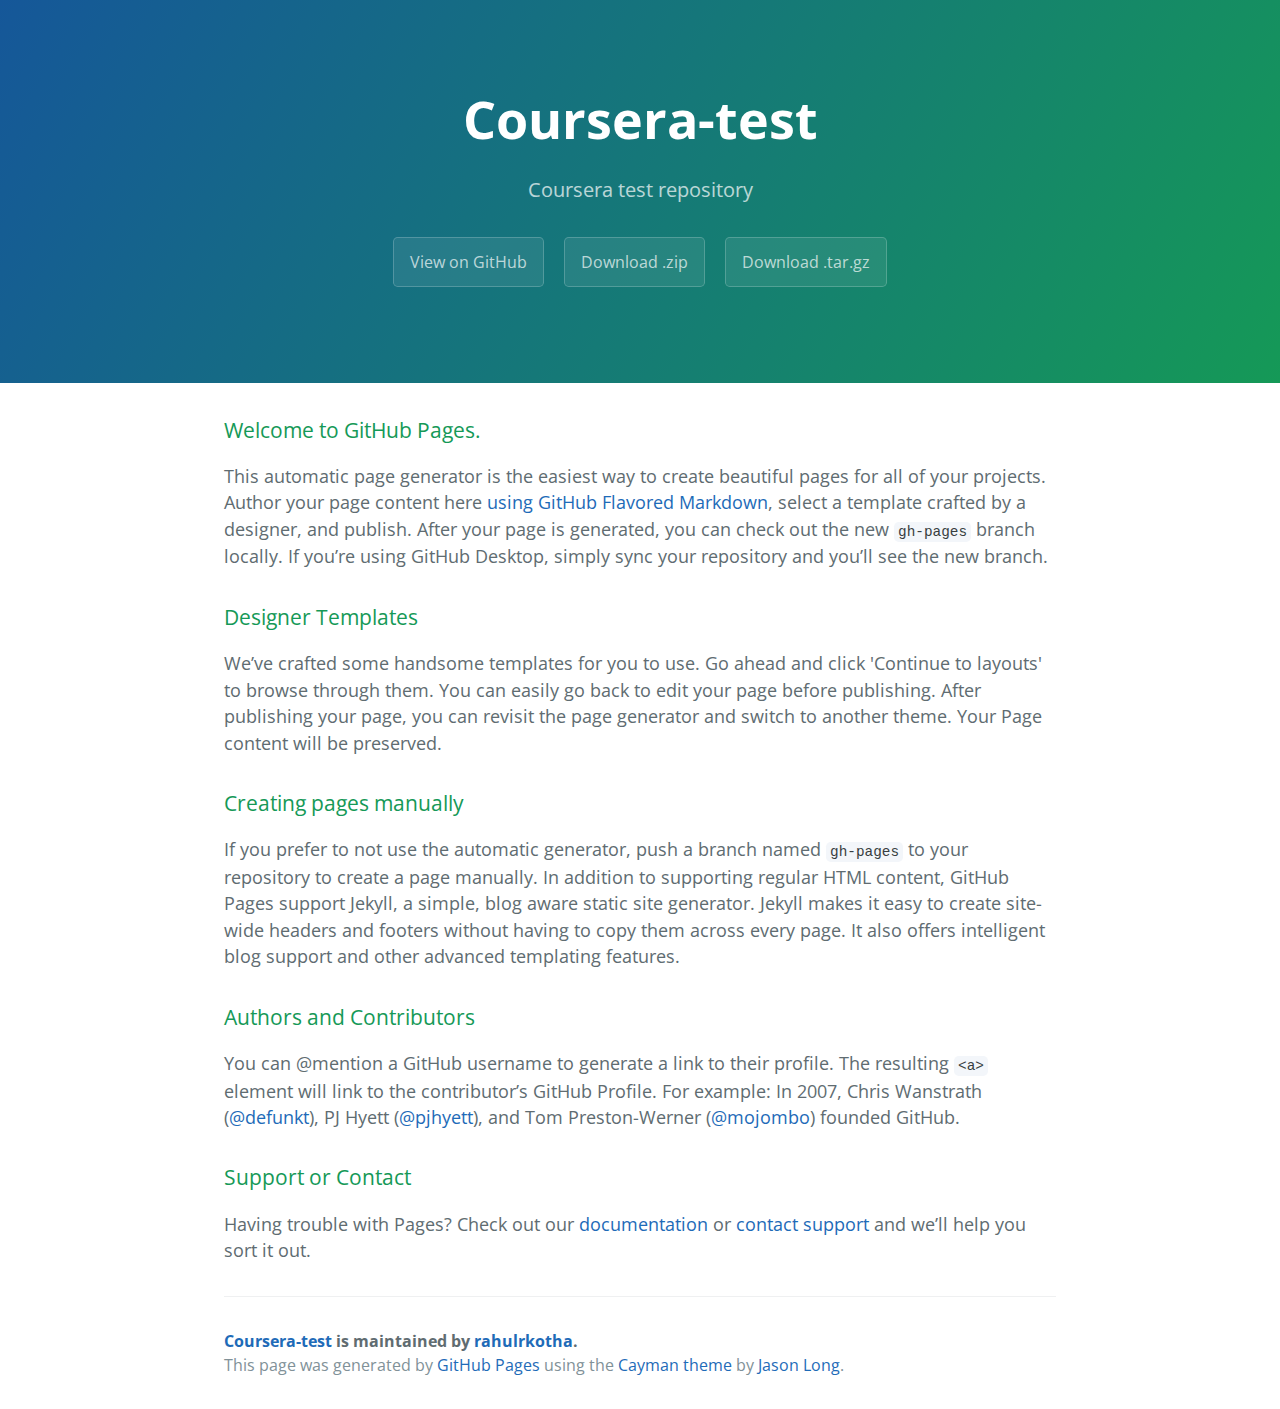
<file: index.html>
<!DOCTYPE html>
<html lang="en-us">
  <head>
    <meta charset="UTF-8">
    <title>Coursera-test by rahulrkotha</title>
    <meta name="viewport" content="width=device-width, initial-scale=1">
    <link rel="stylesheet" type="text/css" href="stylesheets/normalize.css" media="screen">
    <link href='https://fonts.googleapis.com/css?family=Open+Sans:400,700' rel='stylesheet' type='text/css'>
    <link rel="stylesheet" type="text/css" href="stylesheets/stylesheet.css" media="screen">
    <link rel="stylesheet" type="text/css" href="stylesheets/github-light.css" media="screen">
  </head>
  <body>
    <section class="page-header">
      <h1 class="project-name">Coursera-test</h1>
      <h2 class="project-tagline">Coursera test repository</h2>
      <a href="https://github.com/rahulrkotha/coursera-test" class="btn">View on GitHub</a>
      <a href="https://github.com/rahulrkotha/coursera-test/zipball/master" class="btn">Download .zip</a>
      <a href="https://github.com/rahulrkotha/coursera-test/tarball/master" class="btn">Download .tar.gz</a>
    </section>

    <section class="main-content">
      <h3>
<a id="welcome-to-github-pages" class="anchor" href="#welcome-to-github-pages" aria-hidden="true"><span aria-hidden="true" class="octicon octicon-link"></span></a>Welcome to GitHub Pages.</h3>

<p>This automatic page generator is the easiest way to create beautiful pages for all of your projects. Author your page content here <a href="https://guides.github.com/features/mastering-markdown/">using GitHub Flavored Markdown</a>, select a template crafted by a designer, and publish. After your page is generated, you can check out the new <code>gh-pages</code> branch locally. If you’re using GitHub Desktop, simply sync your repository and you’ll see the new branch.</p>

<h3>
<a id="designer-templates" class="anchor" href="#designer-templates" aria-hidden="true"><span aria-hidden="true" class="octicon octicon-link"></span></a>Designer Templates</h3>

<p>We’ve crafted some handsome templates for you to use. Go ahead and click 'Continue to layouts' to browse through them. You can easily go back to edit your page before publishing. After publishing your page, you can revisit the page generator and switch to another theme. Your Page content will be preserved.</p>

<h3>
<a id="creating-pages-manually" class="anchor" href="#creating-pages-manually" aria-hidden="true"><span aria-hidden="true" class="octicon octicon-link"></span></a>Creating pages manually</h3>

<p>If you prefer to not use the automatic generator, push a branch named <code>gh-pages</code> to your repository to create a page manually. In addition to supporting regular HTML content, GitHub Pages support Jekyll, a simple, blog aware static site generator. Jekyll makes it easy to create site-wide headers and footers without having to copy them across every page. It also offers intelligent blog support and other advanced templating features.</p>

<h3>
<a id="authors-and-contributors" class="anchor" href="#authors-and-contributors" aria-hidden="true"><span aria-hidden="true" class="octicon octicon-link"></span></a>Authors and Contributors</h3>

<p>You can @mention a GitHub username to generate a link to their profile. The resulting <code>&lt;a&gt;</code> element will link to the contributor’s GitHub Profile. For example: In 2007, Chris Wanstrath (<a href="https://github.com/defunkt" class="user-mention">@defunkt</a>), PJ Hyett (<a href="https://github.com/pjhyett" class="user-mention">@pjhyett</a>), and Tom Preston-Werner (<a href="https://github.com/mojombo" class="user-mention">@mojombo</a>) founded GitHub.</p>

<h3>
<a id="support-or-contact" class="anchor" href="#support-or-contact" aria-hidden="true"><span aria-hidden="true" class="octicon octicon-link"></span></a>Support or Contact</h3>

<p>Having trouble with Pages? Check out our <a href="https://help.github.com/pages">documentation</a> or <a href="https://github.com/contact">contact support</a> and we’ll help you sort it out.</p>

      <footer class="site-footer">
        <span class="site-footer-owner"><a href="https://github.com/rahulrkotha/coursera-test">Coursera-test</a> is maintained by <a href="https://github.com/rahulrkotha">rahulrkotha</a>.</span>

        <span class="site-footer-credits">This page was generated by <a href="https://pages.github.com">GitHub Pages</a> using the <a href="https://github.com/jasonlong/cayman-theme">Cayman theme</a> by <a href="https://twitter.com/jasonlong">Jason Long</a>.</span>
      </footer>

    </section>

  
  </body>
</html>
</file>
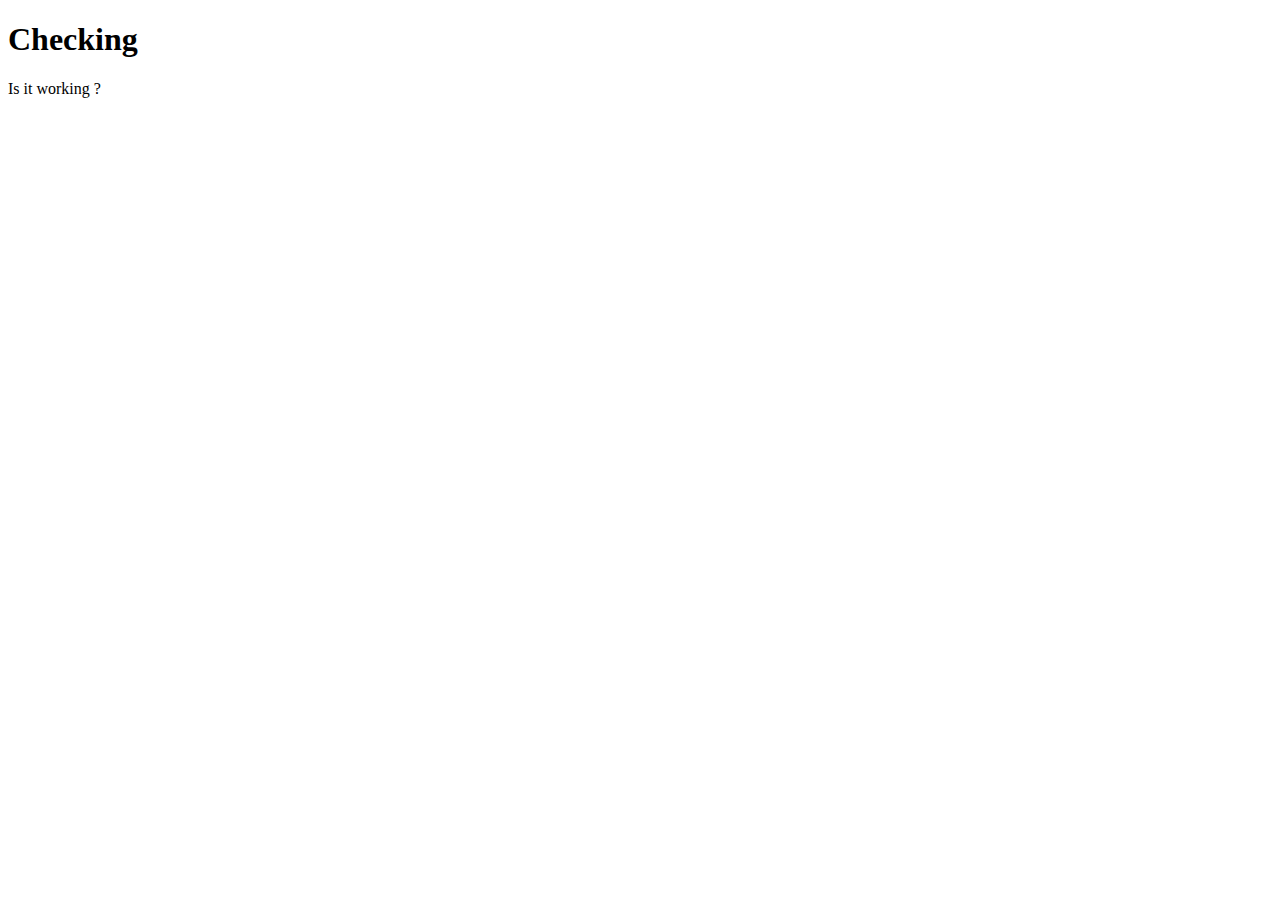
<file: site/index.html>
<!DOCTYPE html>
<html lang="en-us">
  <head>
    <meta charset="UTF-8">
    <title>Coursera-test by rahulrkotha</title>
  </head>
  <body>
  	<h1>Checking</h1>
  	<p> Is it working ?</p>
  </body>
</html>
</file>
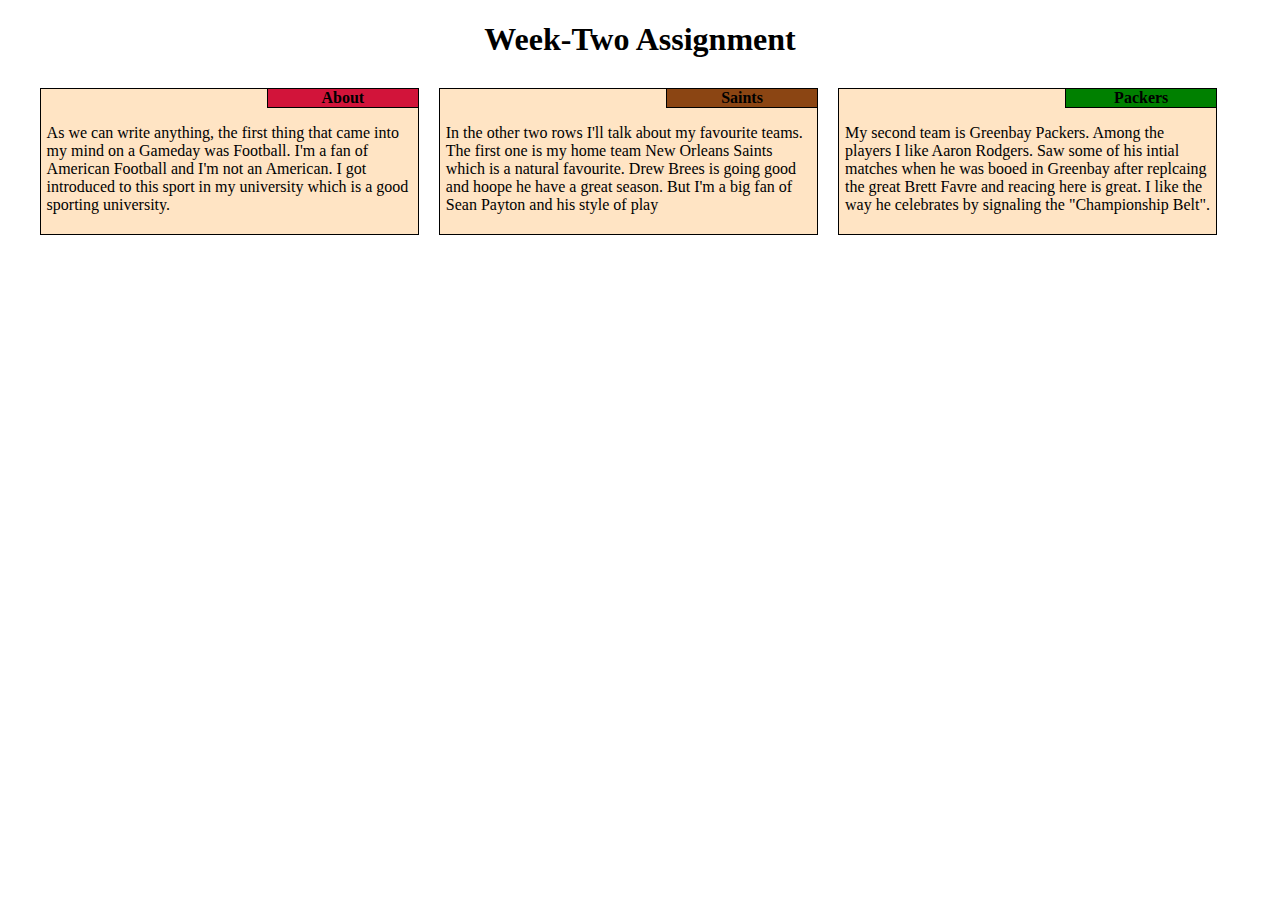
<file: week2/index.html>
<!DOCTYPE html>
<html lang="en-us">
  <head>
    <meta charset="UTF-8">
    <title>Coursera</title>
    <link rel="stylesheet" type="text/css" href="css/style.css" media="screen">
    <style type="text/css">
    	
    </style>
  </head>
  <body>
  	<h1>Week-Two Assignment</h1>
  	<div class="about">
  		<h4 id="s1">About</h4>
  		<p>As we can write anything, the first thing that came into my mind on a Gameday was Football. I'm a fan of American Football and I'm not an American. I got introduced to this sport in my university which is a good sporting university.</p></div> 
  	<div class="saints">
  		<h4 id="s2">Saints</h4>
  		<p>In the other two rows I'll talk about my favourite teams. The first one is my home team New Orleans Saints which is a natural favourite. Drew Brees is going good and hoope he have a great season. But I'm a big fan of Sean Payton and his style of play</p>
  	</div>
  	<div class="packers">
  		<h4 id="s3">Packers</h4>
  		<p>My second team is Greenbay Packers. Among the players I like Aaron Rodgers. Saw some of his intial matches when he was booed in Greenbay after replcaing the great Brett Favre and reacing here is great. I like the way he celebrates by signaling the "Championship Belt". </p>
  	</div>
  </body>
</html>
</file>
<file: stylesheets/stylesheet.css>
* {
  box-sizing: border-box; }

body {
  padding: 0;
  margin: 0;
  font-family: "Open Sans", "Helvetica Neue", Helvetica, Arial, sans-serif;
  font-size: 16px;
  line-height: 1.5;
  color: #606c71; }

a {
  color: #1e6bb8;
  text-decoration: none; }
  a:hover {
    text-decoration: underline; }

.btn {
  display: inline-block;
  margin-bottom: 1rem;
  color: rgba(255, 255, 255, 0.7);
  background-color: rgba(255, 255, 255, 0.08);
  border-color: rgba(255, 255, 255, 0.2);
  border-style: solid;
  border-width: 1px;
  border-radius: 0.3rem;
  transition: color 0.2s, background-color 0.2s, border-color 0.2s; }
  .btn + .btn {
    margin-left: 1rem; }

.btn:hover {
  color: rgba(255, 255, 255, 0.8);
  text-decoration: none;
  background-color: rgba(255, 255, 255, 0.2);
  border-color: rgba(255, 255, 255, 0.3); }

@media screen and (min-width: 64em) {
  .btn {
    padding: 0.75rem 1rem; } }

@media screen and (min-width: 42em) and (max-width: 64em) {
  .btn {
    padding: 0.6rem 0.9rem;
    font-size: 0.9rem; } }

@media screen and (max-width: 42em) {
  .btn {
    display: block;
    width: 100%;
    padding: 0.75rem;
    font-size: 0.9rem; }
    .btn + .btn {
      margin-top: 1rem;
      margin-left: 0; } }

.page-header {
  color: #fff;
  text-align: center;
  background-color: #159957;
  background-image: linear-gradient(120deg, #155799, #159957); }

@media screen and (min-width: 64em) {
  .page-header {
    padding: 5rem 6rem; } }

@media screen and (min-width: 42em) and (max-width: 64em) {
  .page-header {
    padding: 3rem 4rem; } }

@media screen and (max-width: 42em) {
  .page-header {
    padding: 2rem 1rem; } }

.project-name {
  margin-top: 0;
  margin-bottom: 0.1rem; }

@media screen and (min-width: 64em) {
  .project-name {
    font-size: 3.25rem; } }

@media screen and (min-width: 42em) and (max-width: 64em) {
  .project-name {
    font-size: 2.25rem; } }

@media screen and (max-width: 42em) {
  .project-name {
    font-size: 1.75rem; } }

.project-tagline {
  margin-bottom: 2rem;
  font-weight: normal;
  opacity: 0.7; }

@media screen and (min-width: 64em) {
  .project-tagline {
    font-size: 1.25rem; } }

@media screen and (min-width: 42em) and (max-width: 64em) {
  .project-tagline {
    font-size: 1.15rem; } }

@media screen and (max-width: 42em) {
  .project-tagline {
    font-size: 1rem; } }

.main-content :first-child {
  margin-top: 0; }
.main-content img {
  max-width: 100%; }
.main-content h1, .main-content h2, .main-content h3, .main-content h4, .main-content h5, .main-content h6 {
  margin-top: 2rem;
  margin-bottom: 1rem;
  font-weight: normal;
  color: #159957; }
.main-content p {
  margin-bottom: 1em; }
.main-content code {
  padding: 2px 4px;
  font-family: Consolas, "Liberation Mono", Menlo, Courier, monospace;
  font-size: 0.9rem;
  color: #383e41;
  background-color: #f3f6fa;
  border-radius: 0.3rem; }
.main-content pre {
  padding: 0.8rem;
  margin-top: 0;
  margin-bottom: 1rem;
  font: 1rem Consolas, "Liberation Mono", Menlo, Courier, monospace;
  color: #567482;
  word-wrap: normal;
  background-color: #f3f6fa;
  border: solid 1px #dce6f0;
  border-radius: 0.3rem; }
  .main-content pre > code {
    padding: 0;
    margin: 0;
    font-size: 0.9rem;
    color: #567482;
    word-break: normal;
    white-space: pre;
    background: transparent;
    border: 0; }
.main-content .highlight {
  margin-bottom: 1rem; }
  .main-content .highlight pre {
    margin-bottom: 0;
    word-break: normal; }
.main-content .highlight pre, .main-content pre {
  padding: 0.8rem;
  overflow: auto;
  font-size: 0.9rem;
  line-height: 1.45;
  border-radius: 0.3rem; }
.main-content pre code, .main-content pre tt {
  display: inline;
  max-width: initial;
  padding: 0;
  margin: 0;
  overflow: initial;
  line-height: inherit;
  word-wrap: normal;
  background-color: transparent;
  border: 0; }
  .main-content pre code:before, .main-content pre code:after, .main-content pre tt:before, .main-content pre tt:after {
    content: normal; }
.main-content ul, .main-content ol {
  margin-top: 0; }
.main-content blockquote {
  padding: 0 1rem;
  margin-left: 0;
  color: #819198;
  border-left: 0.3rem solid #dce6f0; }
  .main-content blockquote > :first-child {
    margin-top: 0; }
  .main-content blockquote > :last-child {
    margin-bottom: 0; }
.main-content table {
  display: block;
  width: 100%;
  overflow: auto;
  word-break: normal;
  word-break: keep-all; }
  .main-content table th {
    font-weight: bold; }
  .main-content table th, .main-content table td {
    padding: 0.5rem 1rem;
    border: 1px solid #e9ebec; }
.main-content dl {
  padding: 0; }
  .main-content dl dt {
    padding: 0;
    margin-top: 1rem;
    font-size: 1rem;
    font-weight: bold; }
  .main-content dl dd {
    padding: 0;
    margin-bottom: 1rem; }
.main-content hr {
  height: 2px;
  padding: 0;
  margin: 1rem 0;
  background-color: #eff0f1;
  border: 0; }

@media screen and (min-width: 64em) {
  .main-content {
    max-width: 64rem;
    padding: 2rem 6rem;
    margin: 0 auto;
    font-size: 1.1rem; } }

@media screen and (min-width: 42em) and (max-width: 64em) {
  .main-content {
    padding: 2rem 4rem;
    font-size: 1.1rem; } }

@media screen and (max-width: 42em) {
  .main-content {
    padding: 2rem 1rem;
    font-size: 1rem; } }

.site-footer {
  padding-top: 2rem;
  margin-top: 2rem;
  border-top: solid 1px #eff0f1; }

.site-footer-owner {
  display: block;
  font-weight: bold; }

.site-footer-credits {
  color: #819198; }

@media screen and (min-width: 64em) {
  .site-footer {
    font-size: 1rem; } }

@media screen and (min-width: 42em) and (max-width: 64em) {
  .site-footer {
    font-size: 1rem; } }

@media screen and (max-width: 42em) {
  .site-footer {
    font-size: 0.9rem; } }
</file>
<file: stylesheets/github-light.css>
/*
The MIT License (MIT)

Copyright (c) 2016 GitHub, Inc.

Permission is hereby granted, free of charge, to any person obtaining a copy
of this software and associated documentation files (the "Software"), to deal
in the Software without restriction, including without limitation the rights
to use, copy, modify, merge, publish, distribute, sublicense, and/or sell
copies of the Software, and to permit persons to whom the Software is
furnished to do so, subject to the following conditions:

The above copyright notice and this permission notice shall be included in all
copies or substantial portions of the Software.

THE SOFTWARE IS PROVIDED "AS IS", WITHOUT WARRANTY OF ANY KIND, EXPRESS OR
IMPLIED, INCLUDING BUT NOT LIMITED TO THE WARRANTIES OF MERCHANTABILITY,
FITNESS FOR A PARTICULAR PURPOSE AND NONINFRINGEMENT. IN NO EVENT SHALL THE
AUTHORS OR COPYRIGHT HOLDERS BE LIABLE FOR ANY CLAIM, DAMAGES OR OTHER
LIABILITY, WHETHER IN AN ACTION OF CONTRACT, TORT OR OTHERWISE, ARISING FROM,
OUT OF OR IN CONNECTION WITH THE SOFTWARE OR THE USE OR OTHER DEALINGS IN THE
SOFTWARE.

*/

.pl-c /* comment */ {
  color: #969896;
}

.pl-c1 /* constant, variable.other.constant, support, meta.property-name, support.constant, support.variable, meta.module-reference, markup.raw, meta.diff.header */,
.pl-s .pl-v /* string variable */ {
  color: #0086b3;
}

.pl-e /* entity */,
.pl-en /* entity.name */ {
  color: #795da3;
}

.pl-smi /* variable.parameter.function, storage.modifier.package, storage.modifier.import, storage.type.java, variable.other */,
.pl-s .pl-s1 /* string source */ {
  color: #333;
}

.pl-ent /* entity.name.tag */ {
  color: #63a35c;
}

.pl-k /* keyword, storage, storage.type */ {
  color: #a71d5d;
}

.pl-s /* string */,
.pl-pds /* punctuation.definition.string, string.regexp.character-class */,
.pl-s .pl-pse .pl-s1 /* string punctuation.section.embedded source */,
.pl-sr /* string.regexp */,
.pl-sr .pl-cce /* string.regexp constant.character.escape */,
.pl-sr .pl-sre /* string.regexp source.ruby.embedded */,
.pl-sr .pl-sra /* string.regexp string.regexp.arbitrary-repitition */ {
  color: #183691;
}

.pl-v /* variable */ {
  color: #ed6a43;
}

.pl-id /* invalid.deprecated */ {
  color: #b52a1d;
}

.pl-ii /* invalid.illegal */ {
  color: #f8f8f8;
  background-color: #b52a1d;
}

.pl-sr .pl-cce /* string.regexp constant.character.escape */ {
  font-weight: bold;
  color: #63a35c;
}

.pl-ml /* markup.list */ {
  color: #693a17;
}

.pl-mh /* markup.heading */,
.pl-mh .pl-en /* markup.heading entity.name */,
.pl-ms /* meta.separator */ {
  font-weight: bold;
  color: #1d3e81;
}

.pl-mq /* markup.quote */ {
  color: #008080;
}

.pl-mi /* markup.italic */ {
  font-style: italic;
  color: #333;
}

.pl-mb /* markup.bold */ {
  font-weight: bold;
  color: #333;
}

.pl-md /* markup.deleted, meta.diff.header.from-file */ {
  color: #bd2c00;
  background-color: #ffecec;
}

.pl-mi1 /* markup.inserted, meta.diff.header.to-file */ {
  color: #55a532;
  background-color: #eaffea;
}

.pl-mdr /* meta.diff.range */ {
  font-weight: bold;
  color: #795da3;
}

.pl-mo /* meta.output */ {
  color: #1d3e81;
}
</file>
<file: week2/css/style.css>
* {
    	box-sizing: border-box;
   }
@media (min-width: 992px){
    div {
    		float: left;
    		margin-right: 2.5%;
    		width: 30%;
    	}
    .about {
    		margin-left: 2.5%;
    	}
		}
		@media (min-width: 768px) and (max-width: 991px){
			div {
				float: left;
				margin-right: 2.5%;
				width: 46.5%;
			}
			.about {
    			margin-left: 2.5%;
    		}
    		.packers {
    			clear: left;
    			margin-left: 2.5%;
    			width: 95%;
    		}
    		.packers h4 {
    			margin: 0 0 0 80%;
        		width: 20%;
    		}
		}
		@media (max-width: 767px){
			div {
				margin-right: 2.5%;
				margin-left: 2.5%;
				width: 95%;
			}
		}
		h1 {
			text-align: center;
			margin-bottom: 20px;
		}
		div {
 			border:1px solid black;
			background-color: #FFE4C4;
			margin: 10px;
			clear: right;
		}
		div h4 {
			margin: 0 0 0 60%;
			border-left: 1px solid black;
			border-bottom: 1px solid black; 
			text-align: center;
			width: 40%;
		}
		div p {
    		padding: 0 4px 4px 6px;
		}
		#s1 {
			background-color: #d2143a;
		}
		#s2 {
			background-color: #8B4513; 
		}
		#s3 {
			background-color: #008000; 
		}
</file>
